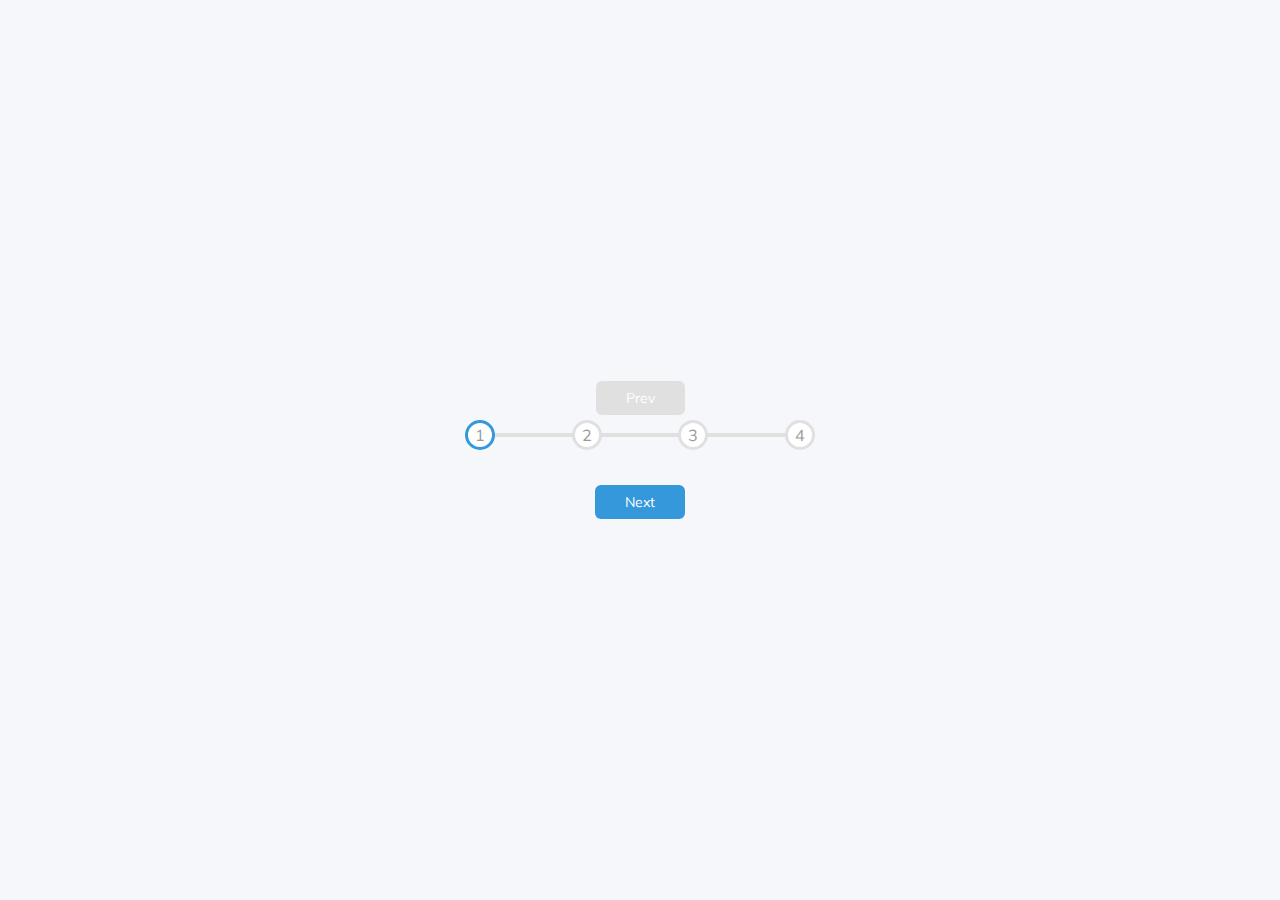
<file: 002-progress steps/index.html>
<!DOCTYPE html>
<html lang="en">
  <head>
    <meta charset="UTF-8" />
    <meta name="viewport" content="width=device-width, initial-scale=1.0" />
    <link rel="stylesheet" href="style.css" />
    <title>Progress Steps</title>
  </head>
  <body>
    <div class="container">
      <button class="btn" id="prev" disabled>Prev</button>

      <div class="progress-container">
        <div class="progress" id="progress"></div>
        <div class="circle active">1</div>
        <div class="circle">2</div>
        <div class="circle">3</div>
        <div class="circle">4</div>
      </div>
      
      <button class="btn" id="next">Next</button>
    </div>
    <script src="script.js"></script>
  </body>
</html>
</file>
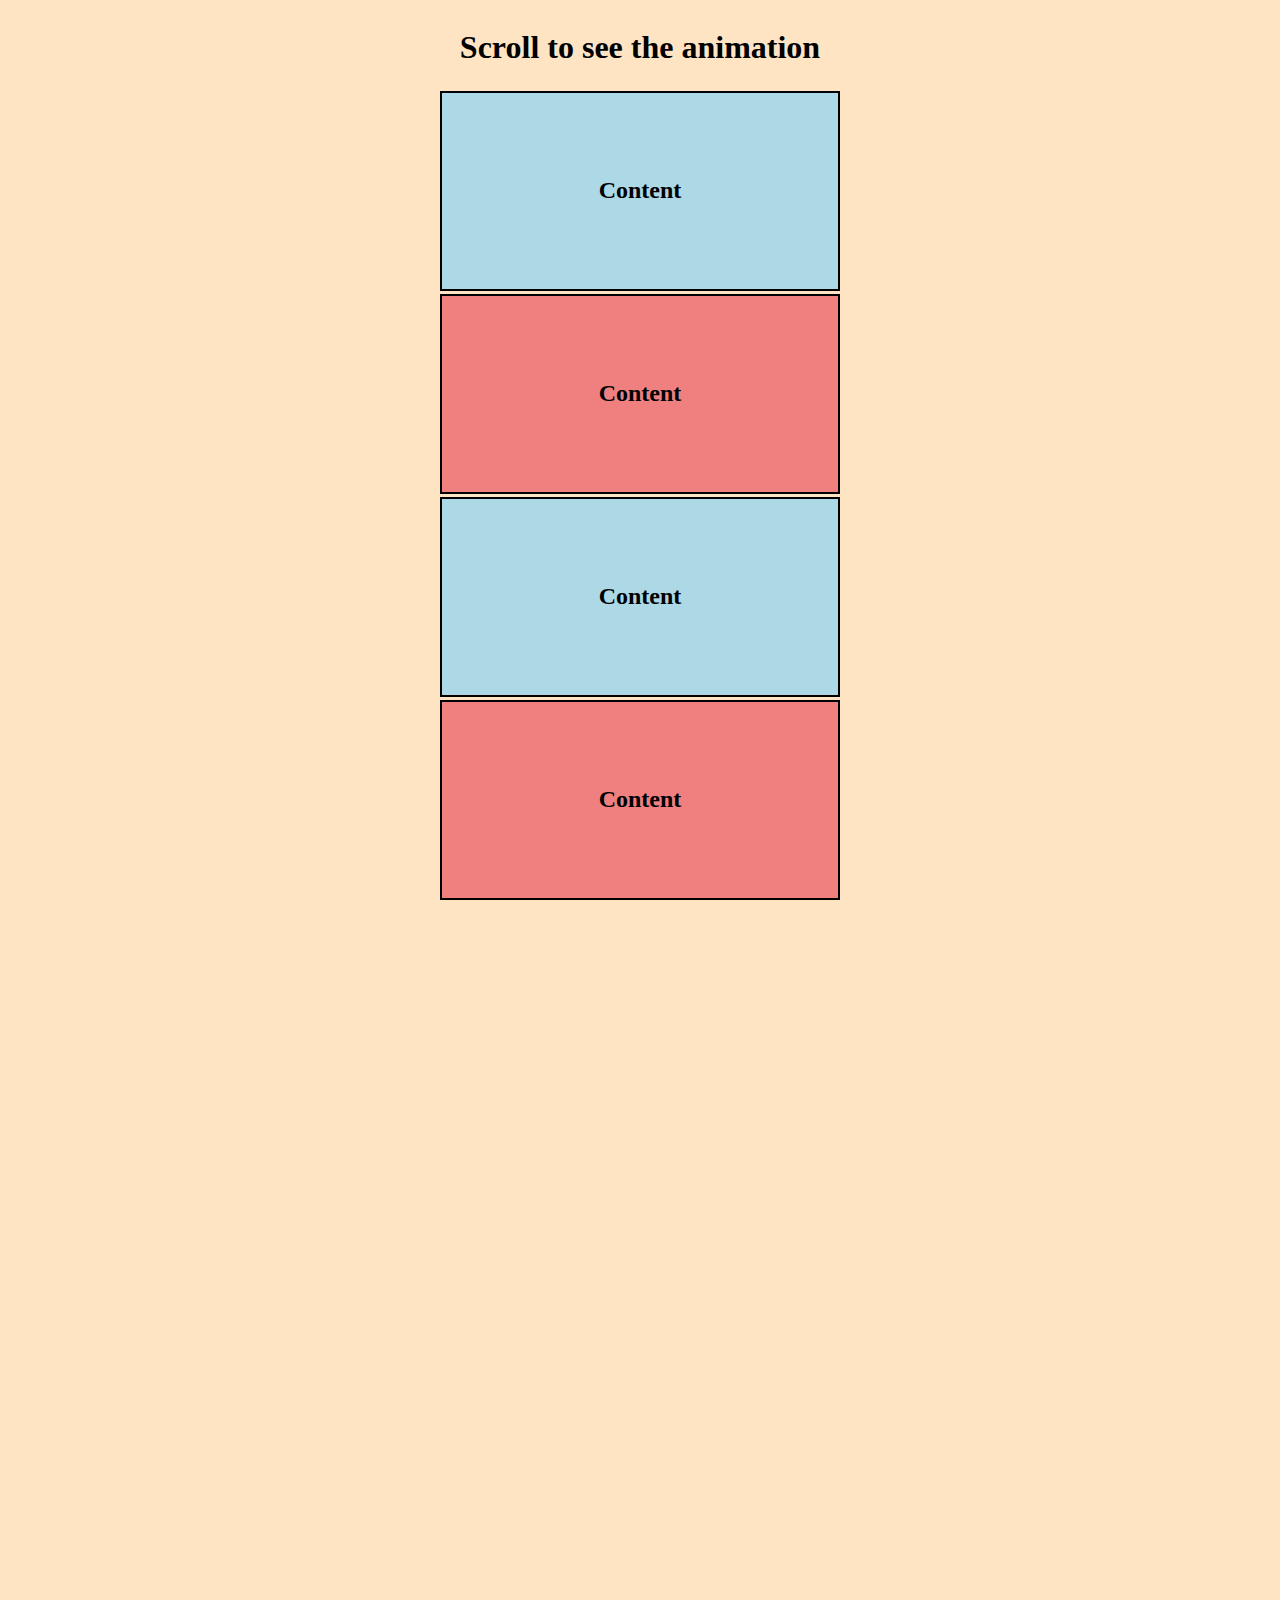
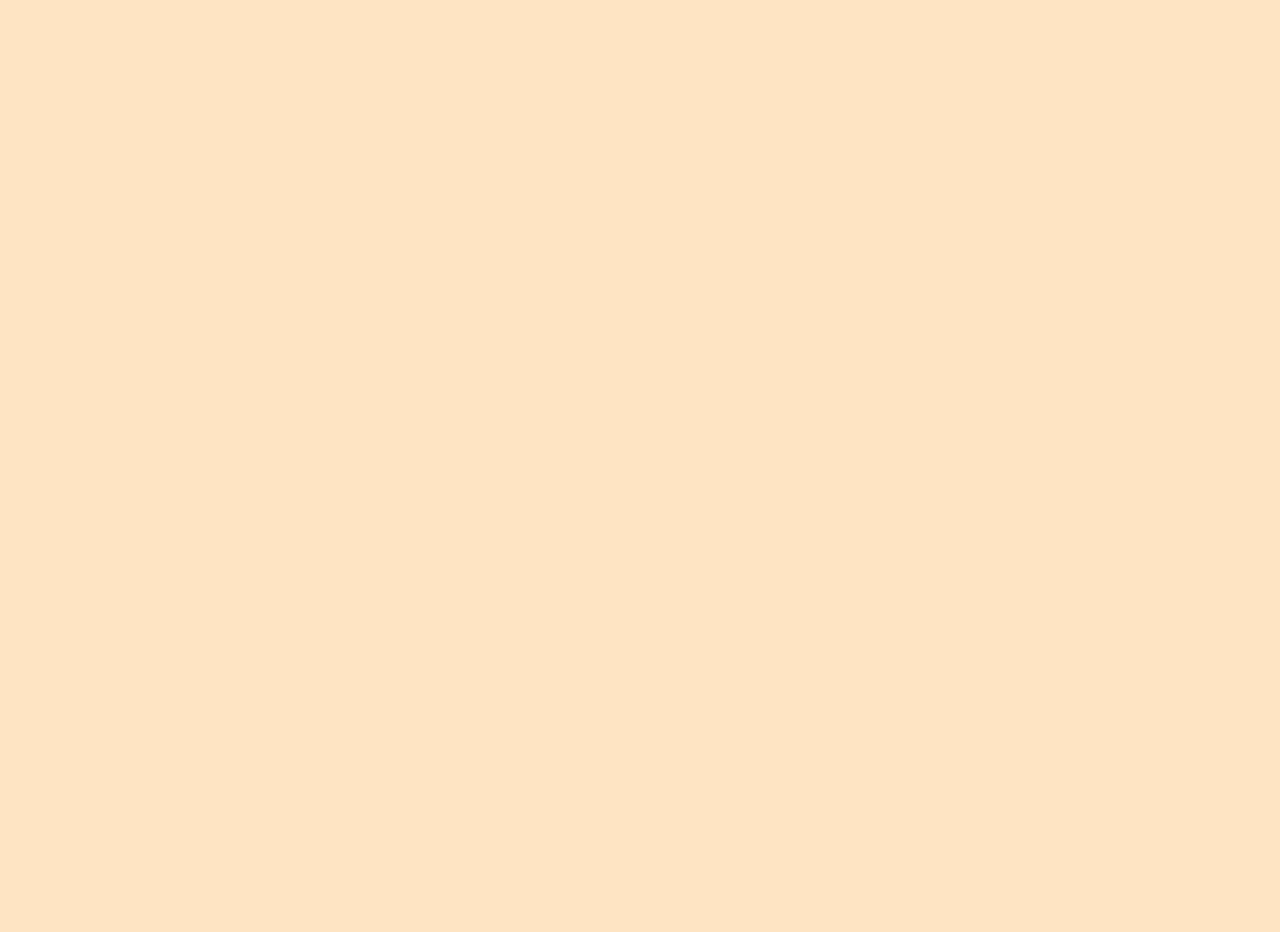
<file: 006-scroll animation/index.html>
<!DOCTYPE html>
<html lang="en">
  <head>
    <meta charset="UTF-8" />
    <meta name="viewport" content="width=device-width, initial-scale=1.0" />
    <link rel="stylesheet" href="style.css" />
    <title>Scroll Animation</title>
  </head>
  <body>
    <h1>Scroll to see the animation</h1>
    <div class="box"><h2>Content</h2></div>
    <div class="box"><h2>Content</h2></div>
    <div class="box"><h2>Content</h2></div>
    <div class="box"><h2>Content</h2></div>
    <div class="box"><h2>Content</h2></div>
    <div class="box"><h2>Content</h2></div>
    <div class="box"><h2>Content</h2></div>
    <div class="box"><h2>Content</h2></div>
    <div class="box"><h2>Content</h2></div>
    <div class="box"><h2>Content</h2></div>
    <div class="box"><h2>Content</h2></div>
    <div class="box"><h2>Content</h2></div>
    <script src="script.js"></script>
  </body>
</html>
</file>
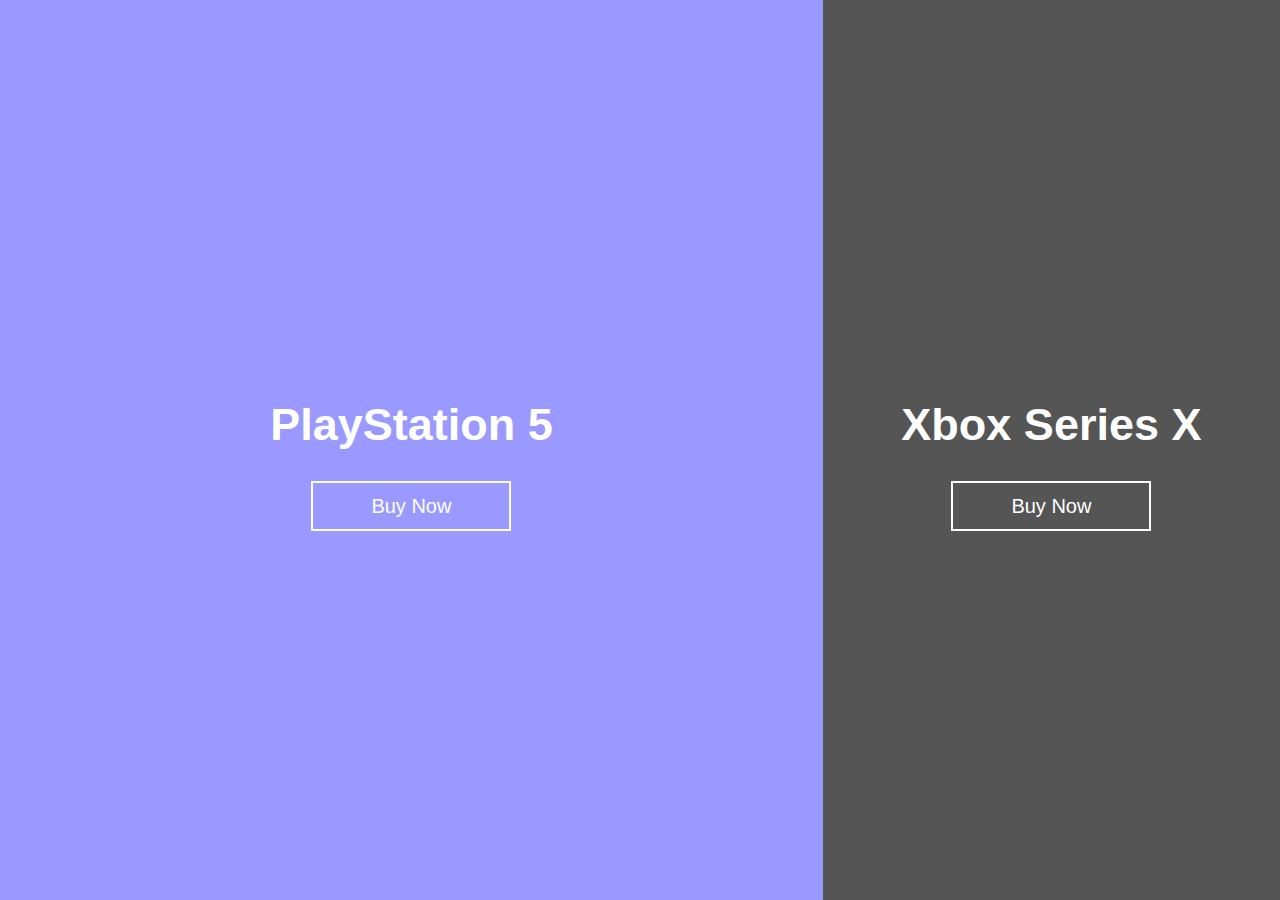
<file: 007-split landing page/index.html>
<!DOCTYPE html>
<html lang="en">
  <head>
    <meta charset="UTF-8" />
    <meta name="viewport" content="width=device-width, initial-scale=1.0" />
    <link rel="stylesheet" href="style.css" />
    <title>Split Landing Page</title>
  </head>
  <body>
    <div class="container">
      <div class="split left">
        <h1>PlayStation 5</h1>
        <a href="#" class="btn">Buy Now</a>
      </div>
      <div class="split right">
        <h1>Xbox Series X</h1>
        <a href="#" class="btn">Buy Now</a>
      </div>
    </div>
    <script src="script.js"></script>
  </body>
</html>
</file>
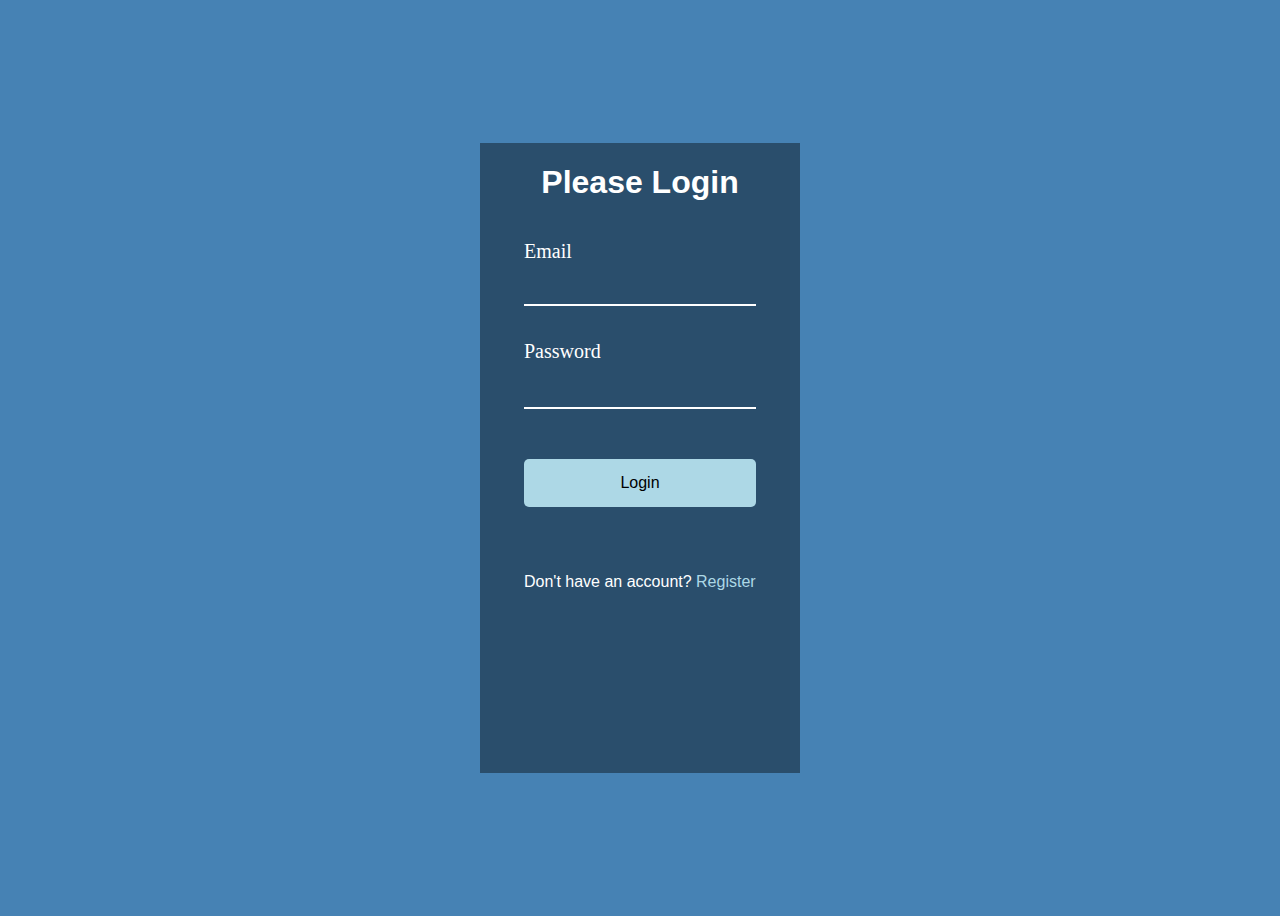
<file: 008-form wave animation/index.html>
<!DOCTYPE html>
<html lang="en">
  <head>
    <meta charset="UTF-8" />
    <meta name="viewport" content="width=device-width, initial-scale=1.0" />
    <link rel="stylesheet" href="style.css" />
    <title>Form Input Wave</title>
  </head>
  <body>
    <div class="container">
      <h1>Please Login</h1>
      <form>
        <div class="form-control">
          <label class="email-label">Email</label>
          <input type="text" required />
        
        </div>
        <div class="form-control">
          <label class="password-label">Password</label>
          <input type="password" required />
      
        </div>
        <button class="btn">Login</button>
        <p class="text">Don't have an account? <a href="#">Register</a></p>
      </form>
    </div>
    <script src="script.js"></script>
  </body>
</html>
</file>
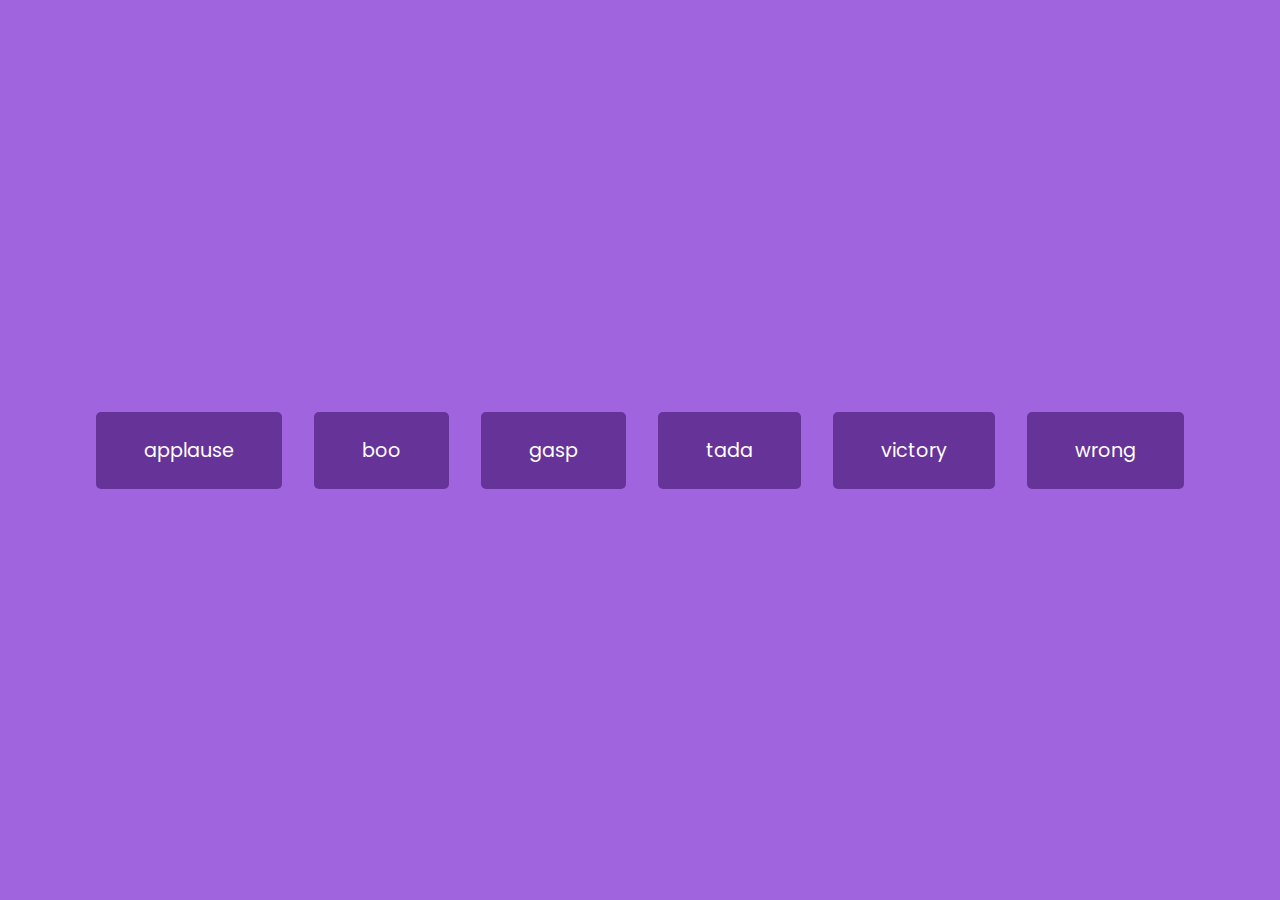
<file: 009-sound board/index.html>
<!DOCTYPE html>
<html lang="en">
  <head>
    <meta charset="UTF-8" />
    <meta name="viewport" content="width=device-width, initial-scale=1.0" />
    <link rel="stylesheet" href="style.css" />
    <title>Sound Board</title>
  </head>
  <body>
    <audio src="sounds/applause.mp3" id="applause"></audio>
    <audio src="sounds/boo.mp3" id="boo"></audio>
    <audio src="sounds/gasp.mp3" id="gasp"></audio>
    <audio src="sounds/tada.mp3" id="tada"></audio>
    <audio src="sounds/victory.mp3" id="victory"></audio>
    <audio src="sounds/wrong.mp3" id="wrong"></audio>
    <div id="buttons"></div>
    <script src="script.js"></script>
  </body>
</html>
</file>
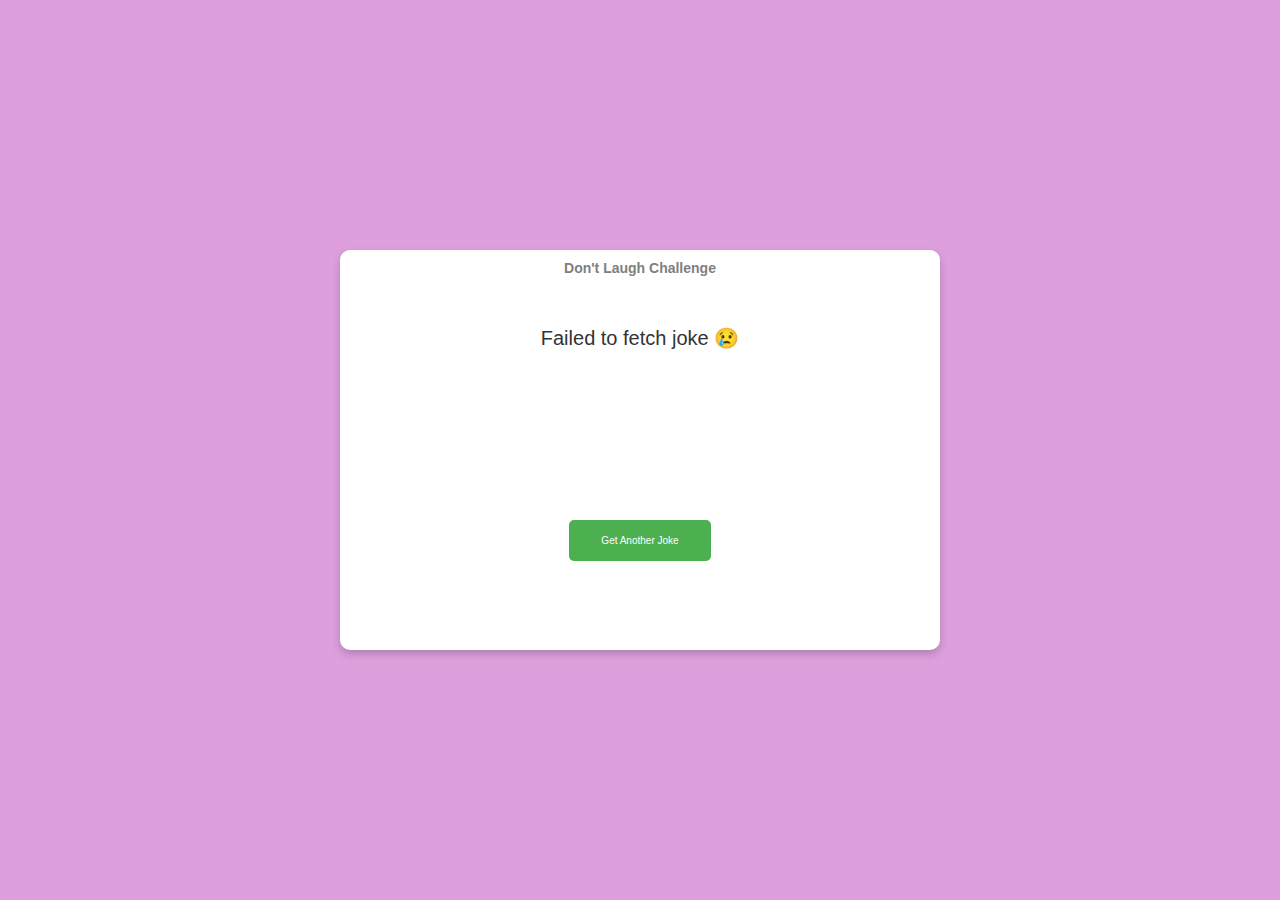
<file: 010-dad jokes/index.html>
<!DOCTYPE html>
<html lang="en">
  <head>
    <meta charset="UTF-8" />
    <meta name="viewport-ttps://icanhazdadjoke.com/" content="width=device-width, initial-scale=1.0" />
    <link rel="stylesheet" href="style.css" />
    <title>Dad Jokes</title>
  </head>
  <body>
    <div class="container">
      <h3>Don't Laugh Challenge</h3>
      <div id="joke" class="joke">// Joke goes here</div>
      <button id="jokeBtn" class="btn ">Get Another Joke</button>
    </div>
    <script src="script.js"></script>
  </body>
</html>
</file>
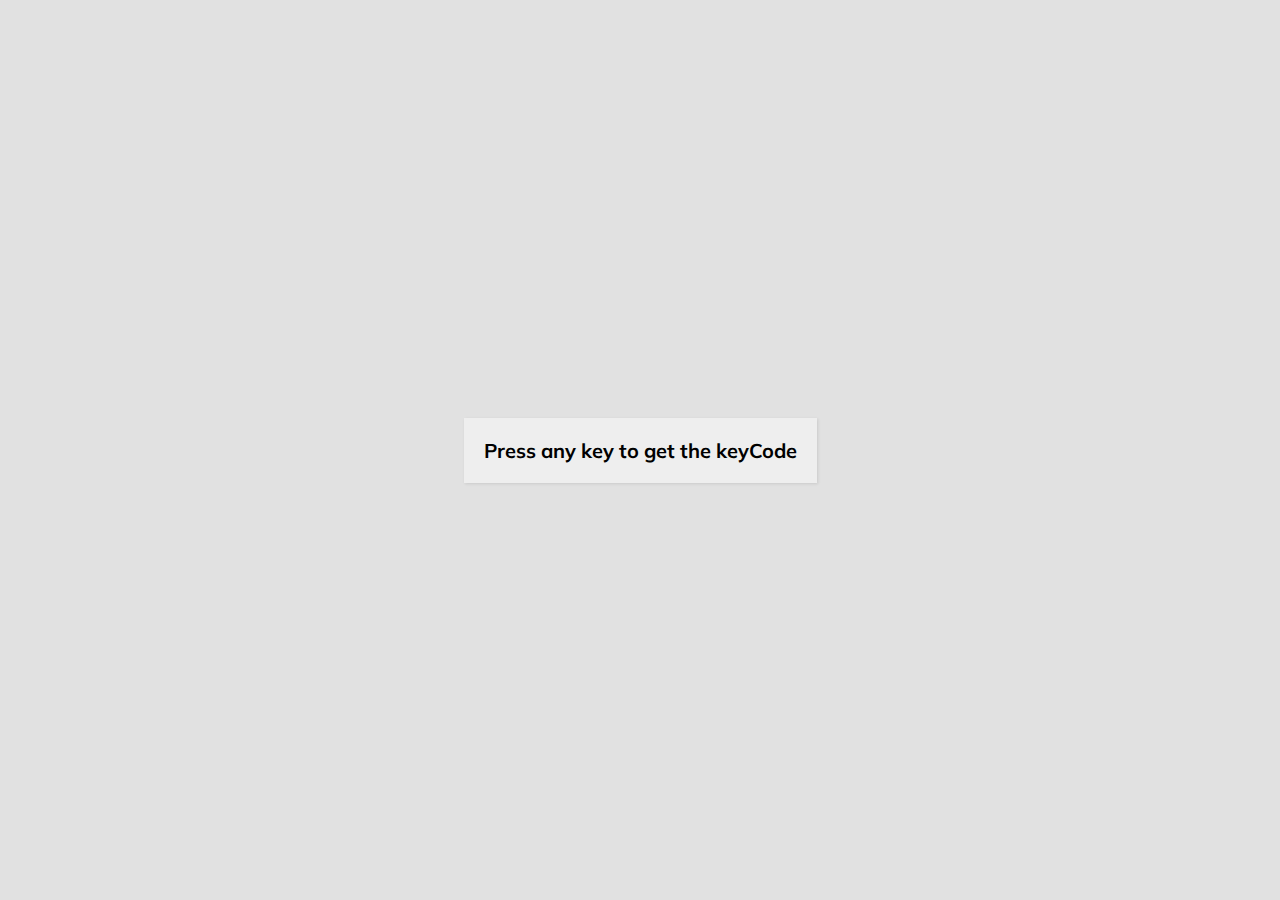
<file: 011-event KeyCodes/index.html>
<!DOCTYPE html>
<html lang="en">
  <head>
    <meta charset="UTF-8" />
    <meta name="viewport" content="width=device-width, initial-scale=1.0" />
    <!-- <link
      rel="stylesheet"
      href="https://cdnjs.cloudflare.com/ajax/libs/font-awesome/5.15.1/css/all.min.css"
      integrity="sha512-+4zCK9k+qNFUR5X+cKL9EIR+ZOhtIloNl9GIKS57V1MyNsYpYcUrUeQc9vNfzsWfV28IaLL3i96P9sdNyeRssA=="
      crossorigin="anonymous"
    /> -->
    <link rel="stylesheet" href="style.css" />
    <title>Event KeyCodes</title>
  </head>
  <body>
    <div id="insert">
      <div class="key">Press any key to get the keyCode</div>
    </div>
    <script src="script.js"></script>
  </body>
</html>
</file>
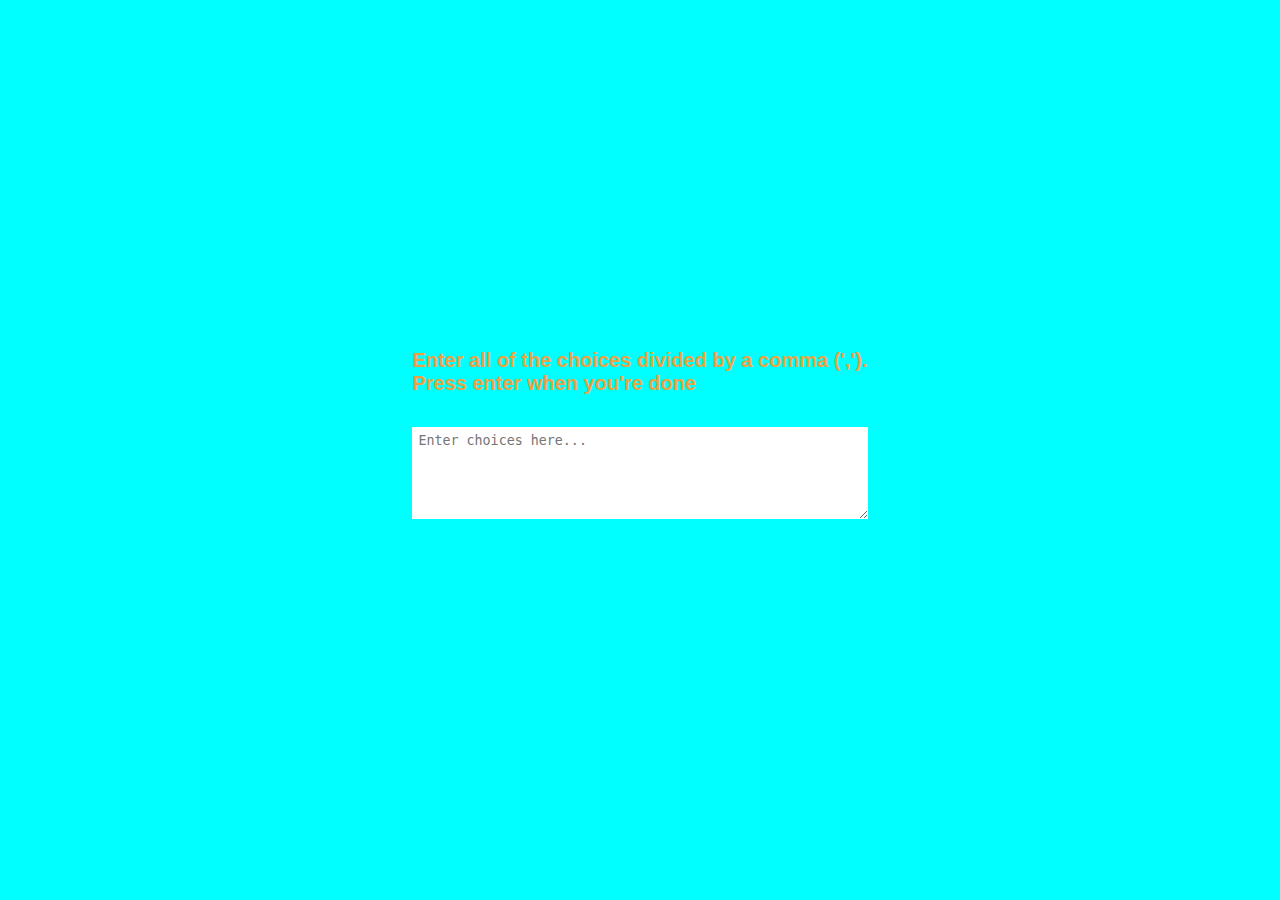
<file: 013-random choice picker/index.html>
<!DOCTYPE html>
<html lang="en">
  <head>
    <meta charset="UTF-8" />
    <meta name="viewport" content="width=device-width, initial-scale=1.0" />
    <link rel="stylesheet" href="style.css" />
    <title>Random Choice Picker</title>
  </head>
  <body>
    <div class="container">
      <h3>
        Enter all of the choices divided by a comma (',').<br />
        Press enter when you're done
      </h3>
      <textarea placeholder="Enter choices here..." id="textarea"></textarea>
      <div class="tags">
      
       

     

      </div>
      
    
    </div>
    <div id="tags"></div>
    <script src="script.js"></script>
  </body>
</html>
</file>
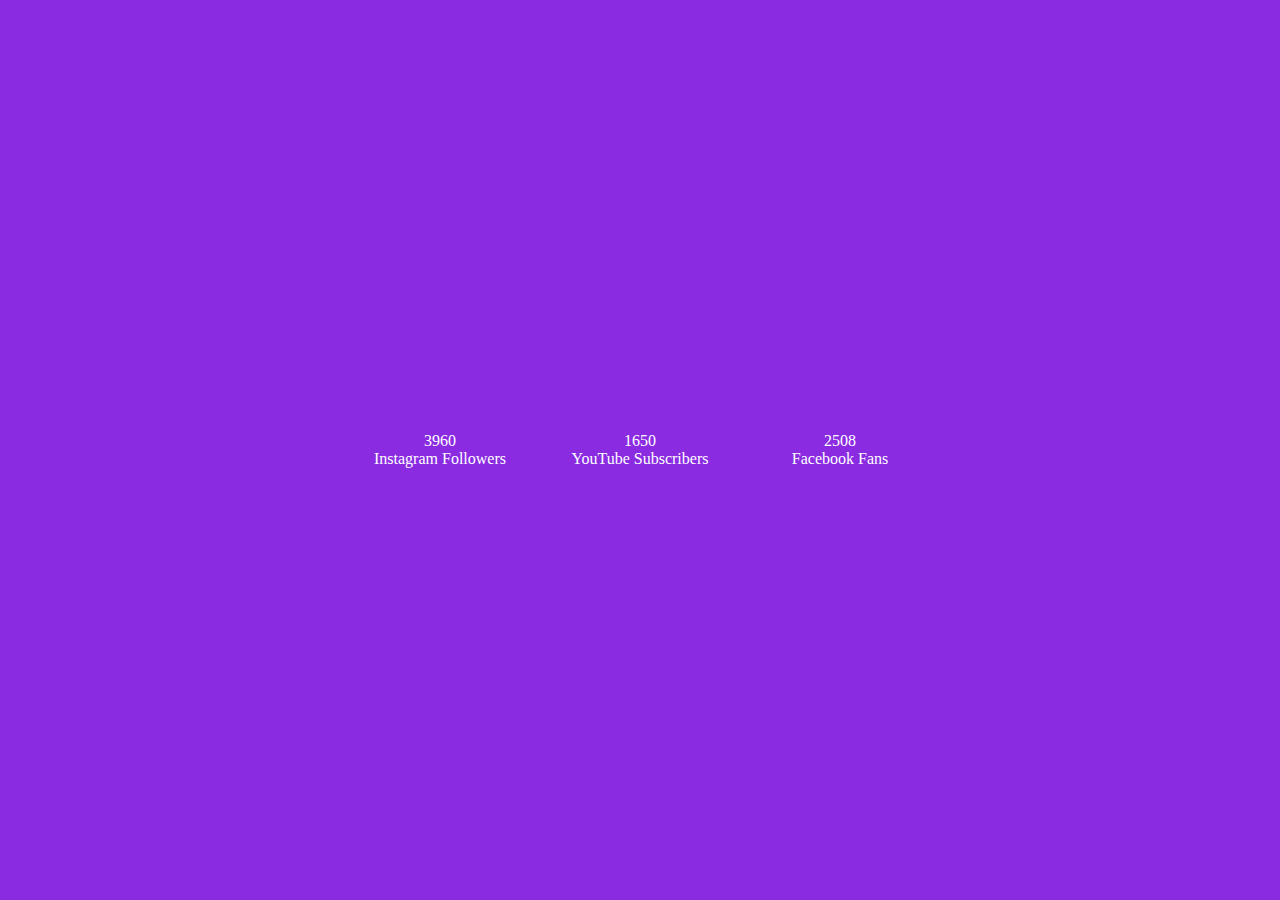
<file: 015-incrementing counter/index.html>
<!DOCTYPE html>
<html lang="en">
  <head>
    <meta charset="UTF-8" />
    <meta name="viewport" content="width=device-width, initial-scale=1.0" />
    <link
      rel="stylesheet"
      href="https://cdnjs.cloudflare.com/ajax/libs/font-awesome/5.15.1/css/all.min.css"
      integrity="sha512-+4zCK9k+qNFUR5X+cKL9EIR+ZOhtIloNl9GIKS57V1MyNsYpYcUrUeQc9vNfzsWfV28IaLL3i96P9sdNyeRssA=="
      crossorigin="anonymous"
    />
    <link rel="stylesheet" href="style.css" />
    <title>Increment Counter</title>
  </head>
  <body>
    <div class="counter-container">
      <i class="fab fa-instagram fa-3x"></i>
      <div class="counter" data-target="12000"></div>
      <span>Instagram Followers</span>
    </div>
    <div class="counter-container">
      <i class="fab fa-youtube fa-3x"></i>
      <div class="counter" data-target="5000"></div>
      <span>YouTube Subscribers</span>
    </div>
    <div class="counter-container">
      <i class="fab fa-facebook fa-3x"></i>
      <div class="counter" data-target="7500"></div>
      <span>Facebook Fans</span>
    </div>
    <script src="script.js"></script>
  </body>
</html>
</file>
<file: 002-progress steps/style.css>
@import url("https://fonts.googleapis.com/css2?family=Muli&display=swap");

:root {
  --line-border-fill: #3498db;
  --line-border-empty: #e0e0e0;
}

* {
  box-sizing: border-box;
}

body {
  font-family: "Muli", sans-serif;
  background-color: #f6f7fb;
  display: flex;
  align-items: center;
  justify-content: center;
  height: 100vh;
  overflow: hidden;
  margin: 0;
}

.container {
  text-align: center;
}

.progress-container {
  display: flex;
  justify-content: space-between;
  position: relative;
  margin-bottom: 30px;
  max-width: 100%;
  width: 350px;
}

.progress-container::before {
  content: ""; /* Mandatory with ::before */
  background-color: var(--line-border-empty);
  position: absolute;
  top: 50%;
  left: 0;
  transform: translateY(-50%);
  height: 4px;
  width: 100%;
  z-index: -1;
}

.progress {
  background-color: var(--line-border-fill);
  position: absolute;
  top: 50%;
  left: 0;
  transform: translateY(-50%);
  height: 4px;
  width: 0%;
  z-index: -1;
  transition: 0.4s ease;
}

.circle {
  background-color: #fff;
  color: #999;
  border-radius: 50%;
  height: 30px;
  width: 30px;
  display: flex;
  align-items: center;
  justify-content: center;
  border: 3px solid var(--line-border-empty);
  transition: 0.4s ease;
}

.circle.active {
  border-color: var(--line-border-fill);
}

.btn {
  background-color: var(--line-border-fill);
  color: #fff;
  border: 0;
  border-radius: 6px;
  cursor: pointer;
  font-family: inherit;
  padding: 8px 30px;
  margin: 5px;
  font-size: 14px;
}

.btn:active {
  transform: scale(0.98);
}

.btn:focus {
  outline: 0;
}

.btn:disabled {
  background-color: var(--line-border-empty);
  cursor: not-allowed;
}
</file>
<file: 006-scroll animation/style.css>
* {
  box-sizing: border-box;
}

body {
  display: flex;
  /* justify-content: center; */
  flex-direction: column;
  align-items: center;
  background-color: bisque;
  gap: 3px;
  overflow-x: hidden;
  height: auto;
}

.box {
  display: flex;
  justify-content: center;
  align-items: center;
  border: 2px solid;
  height: 200px;
  width: 400px;
  transition: transform 1s ease-out, opacity 1s ease-out;
  opacity: 0; 
}

/* Odd elements start from the left */
.box:nth-child(odd) {
  background-color: lightcoral;
  transform: translateX(-1000px);
}

/* Even elements start from the right */
.box:nth-child(even) {
  background-color: lightblue;
  transform: translateX(1000px);
}

/* When in viewport, apply animation */
.box.show {
  transform: translateX(0);
  opacity: 1;
}
</file>
<file: 007-split landing page/style.css>
* {
  box-sizing: border-box;
  font-size: 45px;
  font-family: 'Lucida Sans', 'Lucida Sans Regular', 'Lucida Grande',
    'Lucida Sans Unicode', Geneva, Verdana, sans-serif;
}

body {
  height: 100vh;
  width: 100vw;
  overflow: hidden;
  display: flex;
  justify-content: center;
  align-items: center;
  margin: 0px;
}

.container {
  display: flex;
  width: 100vw;
  height: 100vh;
  transition: 0.5s ease-in-out;
}

.split {
  flex: 1; /* Both sections initially take equal width */
  height: 100vh;
  display: flex;
  flex-direction: column;
  justify-content: center;
  align-items: center;
  position: relative;
  color: white;
  transition: flex 0.5s ease-in-out; /* Smooth transition */
}

h1,
.btn {
  z-index: 1;
}

.btn {
  font-size: 20px;
  text-decoration: none;
  color: white;
  border: 2px solid white;
  width: 200px;
  height: 50px;
  display: flex;
  justify-content: center;
  align-items: center;
  z-index: 1;
}

.btn:hover {
  background-color: blue;
  border: 0px;
}

/* Background images */
.left {
  background: url("https://images.unsplash.com/photo-1606144042614-b2417e99c4e3?ixid=MXwxMjA3fDB8MHxwaG90by1wYWdlfHx8fGVufDB8fHw%3D&ixlib=rb-1.2.1&auto=format&fit=crop&w=1350&q=80")
    no-repeat center / cover;
}

.right {
  background: url("https://images.unsplash.com/photo-1607853827120-6847830b38b0?ixlib=rb-1.2.1&ixid=MXwxMjA3fDB8MHxwaG90by1wYWdlfHx8fGVufDB8fHw%3D&auto=format&fit=crop&w=1762&q=80")
    no-repeat center / cover;
}

/* Transparent Blue Overlay */
.left::before {
  content: "";
  position: absolute;
  top: 0;
  left: 0;
  width: 100%;
  height: 100%;
  background-color: rgba(0, 0, 255, 0.4); /* Transparent blue */
}

.right::before {
  content: "";
  position: absolute;
  top: 0;
  left: 0;
  width: 100%;
  height: 100%;
  background-color:  rgba(43, 43, 43, 0.8);

}


/* Expand left when hovered */
.left:hover {
  flex: 1.8; /* Expands left */
}
.right:hover {
  flex: 1.8; /* Expands right */
}
</file>
<file: 008-form wave animation/style.css>
*{
  box-sizing:border-box;
}

body{
  display:flex;
  color:white;
  justify-content:center;
  align-items:center;
  height: 100vh;
  overflow: hidden;
  font-family: "Muli", sans-serif;
  background-color: steelblue;
}

.container{
  /* border: 2px solid red; */
  height:70vh;
  width:25vw;
  display: flex;
  flex-direction: column;
  align-items: center;
  gap:30px;
  /* justify-content: center; */
  background-color: rgba(0, 0, 0, 0.4);
}

form{
  display: flex;
  flex-direction: column;
  gap: 50px;

 
}

.form-control{
  font-size: 20px;
  font-family: bold; display: flex;
 flex-direction: column;
 border-bottom: 2px #fff solid;
 width: 100%;
}
.form-control input{
  border: 0;
  color: #fff;
  padding: 15px 0;
  font-size: 18px;
  background-color: transparent;
}

.email-label {
  position: absolute;
  top: 240px;
  pointer-events: none;
  transition: top 1s ease-in-out, color 1s ease-in-out;


}


.password-label{
  position: absolute;
  top: 340px;
  pointer-events: none;
  transition: top 1s ease-in-out, color 1s ease-in-out;


}

.form-control input:focus,
.form-control input:valid {
  outline: 0;
  border-bottom-color: lightblue;
}

.btn {
  cursor: pointer;
  display: inline-block;
  width: 100%;
  background: lightblue;
  padding: 15px;
  font-family: inherit;
  font-size: 16px;
  border: 0;
  border-radius: 5px;
}

.btn:focus {
  outline: 0;
}

.btn:active {
  transform: scale(0.98);
}
a{
  color : lightblue;
  text-decoration: none;
}
</file>
<file: 009-sound board/style.css>
@import url("https://fonts.googleapis.com/css2?family=Poppins:wght@200;400&display=swap");

* {
  box-sizing: border-box;
}

body {
  background-color: rgb(161, 100, 223);
  font-family: "Poppins", sans-serif;
  display: flex;
  flex-wrap: wrap;
  align-items: center;
  justify-content: center;
  text-align: center;
  height: 100vh;
  overflow: hidden;
  margin: 0;
}

.btn {
  background-color: rebeccapurple;
  border-radius: 5px;
  border: none;
  color: #fff;
  margin: 1rem;
  padding: 1.5rem 3rem;
  font-size: 1.2rem;
  font-family: inherit;
  cursor: pointer;
}

.btn:hover {
  opacity: 0.9;
}

.btn:focus {
  outline: none;
}
</file>
<file: 010-dad jokes/style.css>
*{
    margin: 0;
    padding: 0;
    box-sizing: border-box;
}

body{
    display: flex;
    justify-content: center;
    align-items: center;
    height: 100vh;
    background-color: plum;
    font-family: 'Arial', sans-serif;
}
.container{
  position: relative;
    display: flex;
    flex-direction: column;
    align-items: center;
    /* justify-content: center; */
    width: 600px;
    height: 400px;
    background-color: #fff;
    border-radius: 10px;
    box-shadow: 0 4px 8px rgba(0, 0, 0, 0.2);
}
h3{
    margin-top: 10px;
    font-size: 14px;
    color: gray;
}
#joke{
    font-size: 20px;
    text-align: center;
    margin-top: 50px;
    color: #333;
}
#jokeBtn{
    background-color: #4CAF50;
    position: absolute;
    color: white;
    border: none;
    padding: 15px 32px;
    text-align: center;
    text-decoration: none;
    display: inline-block;
    font-size: 10px;
    margin-top: 270px;
    cursor: pointer;
    border-radius: 5px;
}
</file>
<file: 011-event KeyCodes/style.css>
@import url("https://fonts.googleapis.com/css2?family=Muli&display=swap");

* {
  box-sizing: border-box;
}

body {
  background-color: #e1e1e1;
  font-family: "Muli", sans-serif;
  display: flex;
  align-items: center;
  justify-content: center;
  text-align: center;
  height: 100vh;
  overflow: hidden;
  margin: 0;
}

.key {
  background-color: #eee;
  box-shadow: 1px 1px 3px rgba(0, 0, 0, 0.1);
  display: inline-flex;
  align-items: center;
  font-size: 20px;
  font-weight: bold;
  padding: 20px;
  flex-direction: column;
  margin: 10px;
  min-width: 150px;
  position: relative;
}

.key small {
  position: absolute;
  top: -24px;
  left: 0;
  text-align: center;
  width: 100%;
  color: #555;
  font-size: 14px;
}

.red {
  color: #ab5052;
}

.green {
  color: #60986f;
}
</file>
<file: 013-random choice picker/style.css>
*{
  margin: 0px;
  padding: 0px;
  box-sizing: border-box;
}

body{
  background-color: aqua;
  display: flex;
  height: 100vh;
  justify-content: center;
  align-items: center;
  font-family: 'Arial', sans-serif;
}
.container{
  display: grid;
      grid-template-columns: 1fr;
      grid-template-rows: 1fr 2fr;
      gap: 32px;
}
h3{
  color:rgb(235, 162, 66);
  font-size: 20px;
  font-weight: bold;
}
textarea {
  border: none;
  padding: 6px;

}
.tags{
  display: flex;
  justify-content: space-between;
  gap: 30px;
}
.spanele{
  background-color: rgb(235, 162, 66);
  padding: 15px;
  border-radius: 15px;

}
.highlight{
  background-color:rosybrown;
  
}
</file>
<file: 015-incrementing counter/style.css>
*{
  margin: 0px;
  padding: 0px;
  box-sizing: border-box;
}

body{
  height: 100vh;
  background-color: blueviolet;
  display: flex;
  justify-content: center;
  align-items: center;
}
.counter-container{

  width: 200px;
  justify-content: center;
  align-items: center;
  color: white;
  display: flex;
      flex-direction: column;
  
}
</file>
